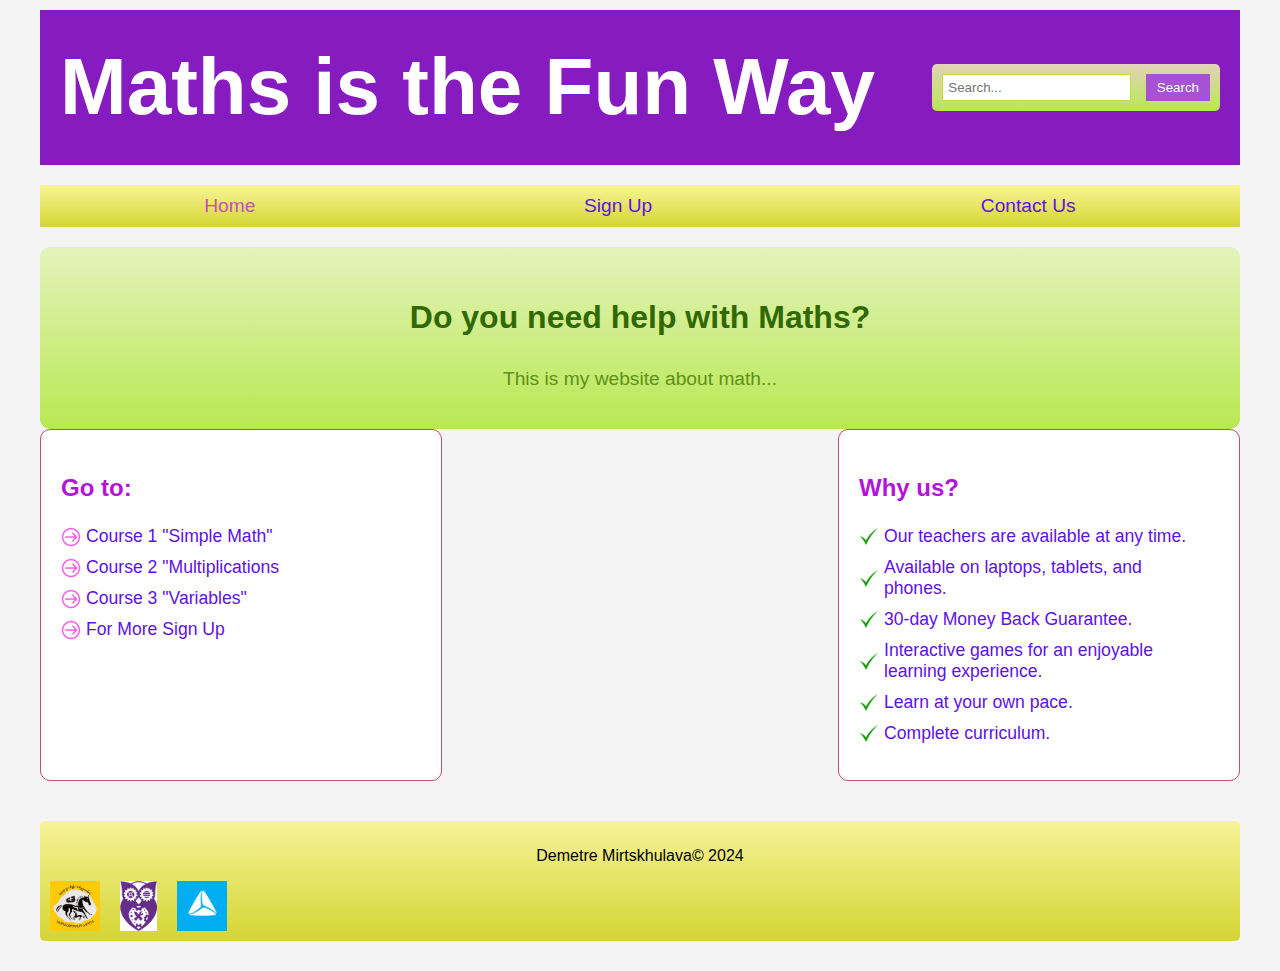
<file: index.html>
<!DOCTYPE html>
<html lang="en">
<head>
    <meta charset="UTF-8">
    <meta name="viewport" content="width=device-width, initial-scale=1.0">
    <title>Maths Website - Demetre Mirtskhulava</title>
    <link rel="stylesheet" href="./style.css">
</head>
<body>
    <div id="container">
        <header id="header">
            <div id="brand">
                <h1><a href="#">Maths is the Fun Way</a></h1>
            </div>
            <div id="searchBox">
                <form method="get">
                    <input type="text" class="text" placeholder="Search...">
                    <input type="submit" class="submit" value="Search">
                </form>
            </div>
        </header>
        <nav id="menu">
            <ul>
                <li><a href="#" class="active">Home</a></li>
                <li><a href="signup.html">Sign Up</a></li>
                <li><a href="contact.html">Contact Us</a></li>
            </ul>
        </nav>
        <main>
            <section id="introduction">
                <h3>Do you need help with Maths?</h3>
                <p>This is my website about math...</p>
            </section>
            <div class="content-wrapper">
                <aside id="leftsidebar" class="sidebar">
                    <h3>Go to:</h3>
                    <ul>
                        <li><a href="courses/course1.html">Course 1 "Simple Math"</a></li>
                        <li><a href="courses/course2.html">Course 2 "Multiplications</a></li>
                        <li><a href="courses/course3.html">Course 3 "Variables"</a></li>
                        <li><a href="signup.html">For More Sign Up</a></li>
                    </ul>
                </aside>
                <aside id="rightsidebar" class="sidebar">
                    <h3>Why us?</h3>
                    <ul>
                        <li><a href="#">Our teachers are available at any time.</a></li>
                        <li><a href="#">Available on laptops, tablets, and phones.</a></li>
                        <li><a href="#">30-day Money Back Guarantee.</a></li>
                        <li><a href="#">Interactive games for an enjoyable learning experience.</a></li>
                        <li><a href="#">Learn at your own pace.</a></li>
                        <li><a href="#">Complete curriculum.</a></li>
                    </ul>
                </aside>
            </div>
        </main>
        <footer class="footer">
            <p>Demetre Mirtskhulava&copy; 2024</p>
            <div class="logos">
                <img src="images/stgeorge.jpg" alt="Logo 1">
                <img src="images/geolab.png" alt="Logo 2">
                <img src="images/tbc.png" alt="Logo 3">
            </div>
        </footer>
    </div>
</body>
</html>
</file>
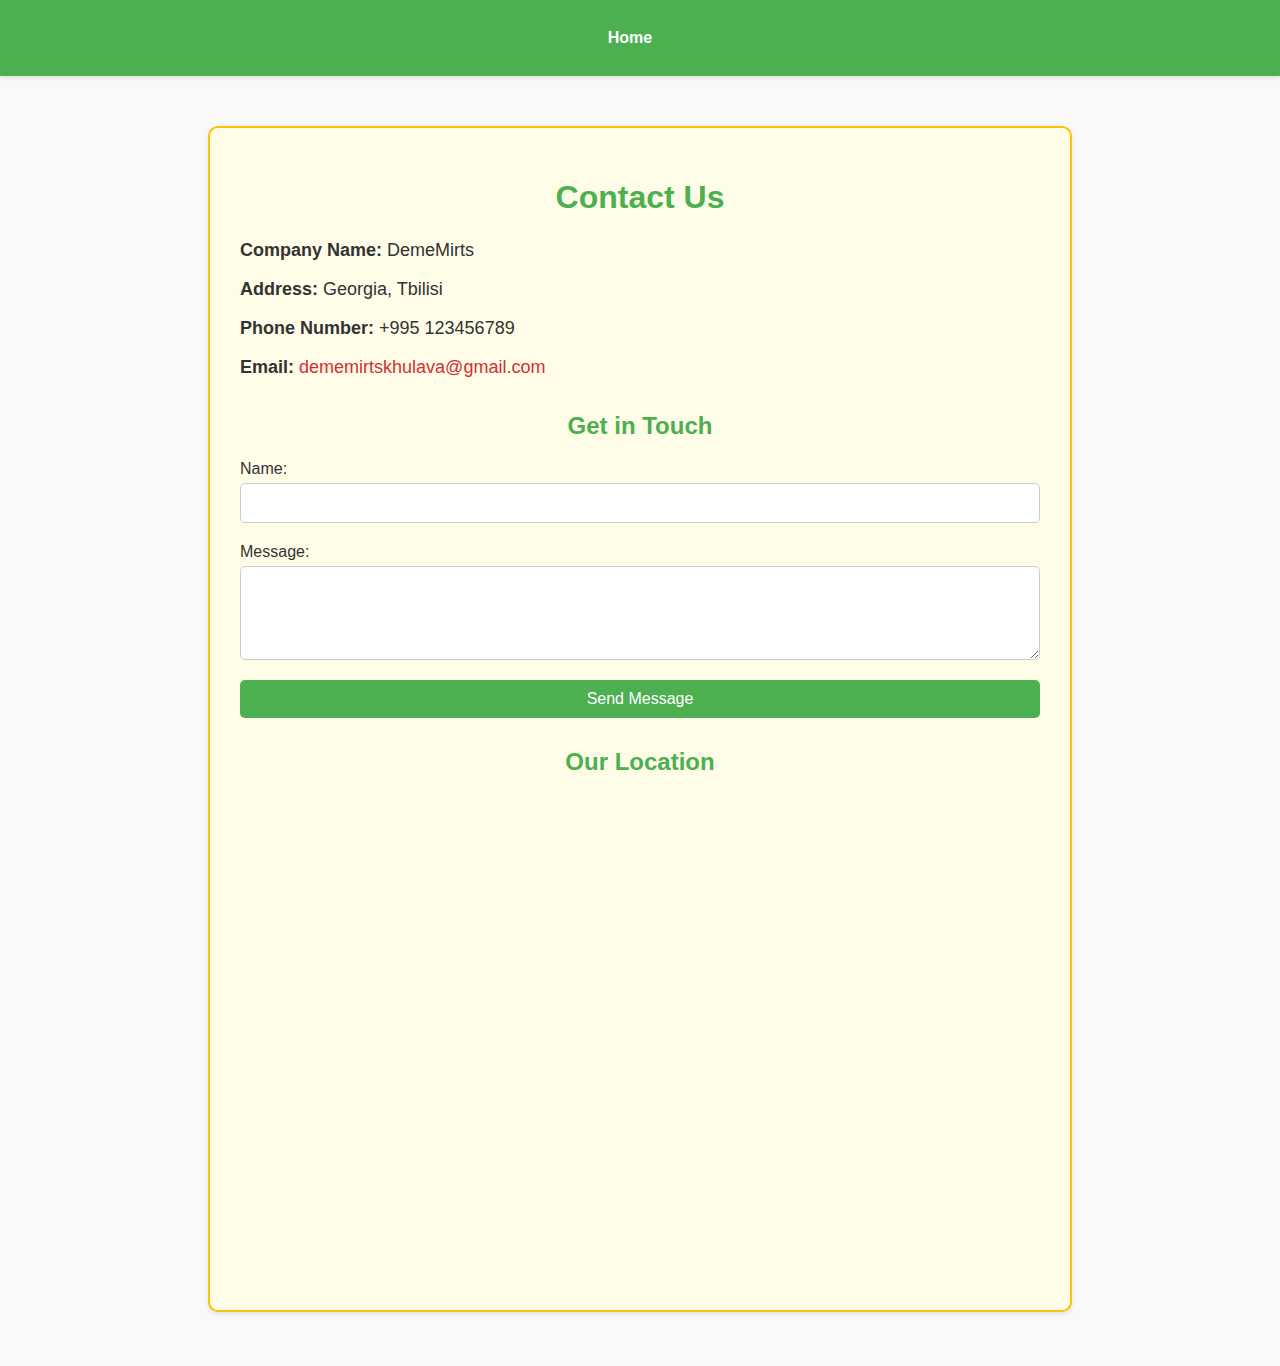
<file: contact.html>
<!DOCTYPE html>
<html lang="en">
<head>
    <meta charset="UTF-8">
    <meta name="viewport" content="width=device-width, initial-scale=1.0">
    <title>Contact Us</title>
    <link rel="stylesheet" href="contact.css">
</head>
<body>
    <nav class="navbar">
        <ul>
            <li><a href="index2.html">Home</a></li>
        </ul>
    </nav>
    <div class="contact-container">
        <h1>Contact Us</h1>
        <div class="contact-details">
            <p><span>Company Name:</span> DemeMirts</p>
            <p><span>Address:</span> Georgia, Tbilisi</p>
            <p><span>Phone Number:</span> +995 123456789</p>
            <p><span>Email:</span> <a href="mailto:dememirtskhulava@gmail.com">dememirtskhulava@gmail.com</a></p>
        </div>
        <div class="contact-form">
            <h2>Get in Touch</h2>
            <form action="contact.html" method="post">
                <label for="name">Name:</label>
                <input type="text" id="name" name="name" required>
                <label for="message">Message:</label>
                <textarea id="message" name="message" rows="4" required></textarea>
                
                <input type="submit" value="Send Message">
            </form>
        </div>
        <div class="map-container">
            <h2>Our Location</h2>
            <iframe
                src="https://www.google.com/maps/embed?pb=!1m18!1m12!1m3!1d6047.2499892012!2d44.78337923341877!3d41.71513778396754!2m3!1f0!2f0!3f0!3m2!1i1024!2i768!4f13.1!3m3!1m2!1s0x4044731cc8d7367b%3A0x402ed540df208184!2sTbilisi%2C%20Georgia!5e0!3m2!1sen!2s!4v1623155367435!5m2!1sen!2s"
                width="600" height="450" style="border:0;" allowfullscreen="" loading="lazy"></iframe>
        </div>
    </div>
</body>
</html>
</file>
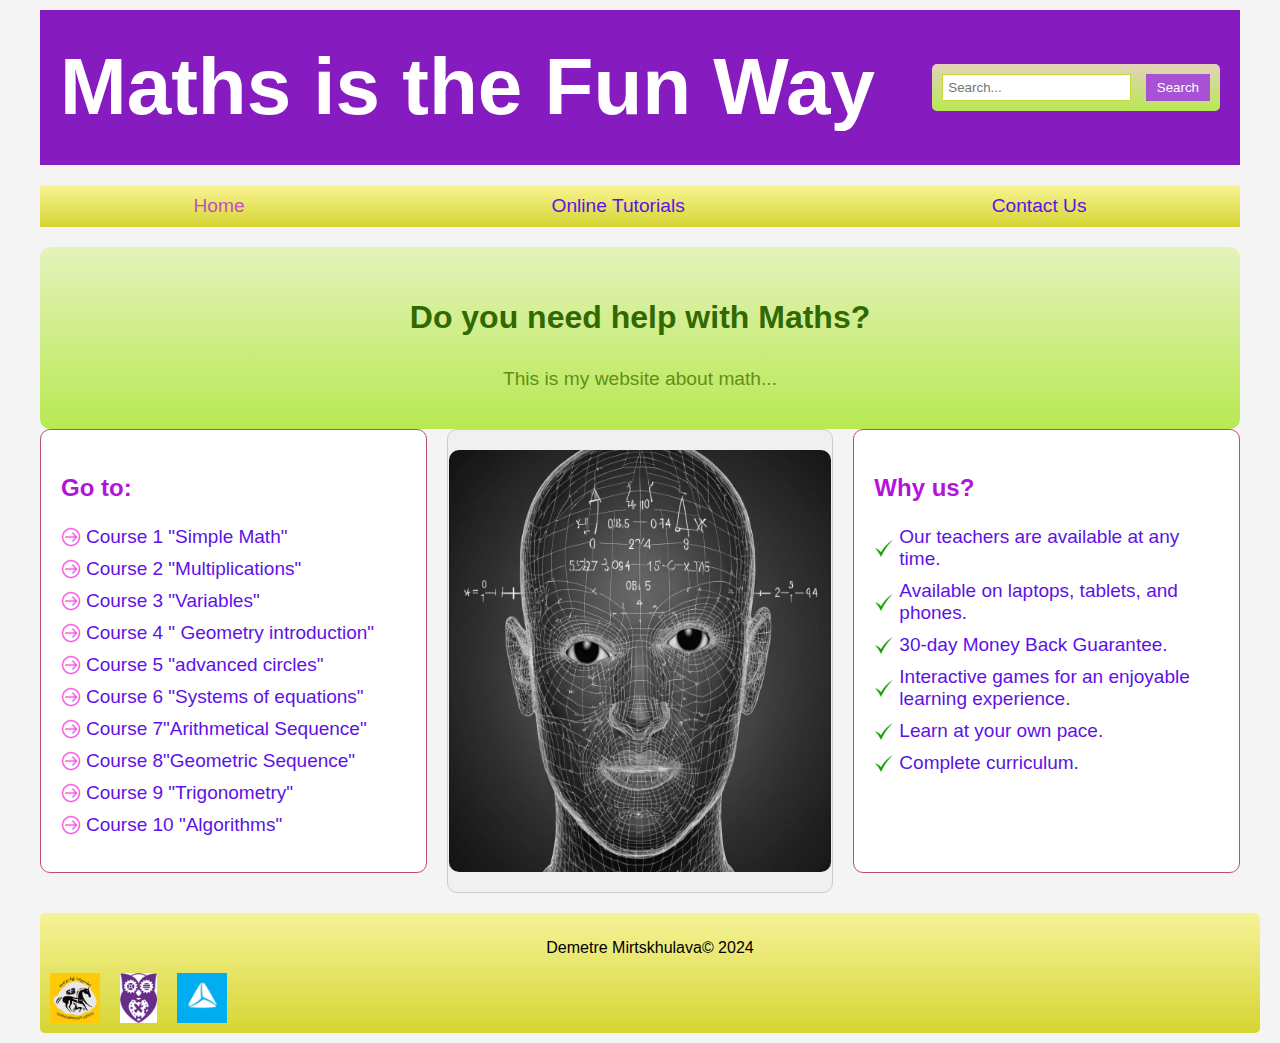
<file: index2.html>
<!DOCTYPE html>
<html lang="en">
<head>
    <meta charset="UTF-8">
    <meta name="viewport" content="width=device-width, initial-scale=1.0">
    <title>Maths Website Demetre Mirtskhulava</title>
    <link rel="stylesheet" href="./styles2.css">
</head>
<body>
    <div id="container">
        <header id="header">
            <div id="brand">
                <h1><a href="#">Maths is the Fun Way</a></h1>
            </div>
            <div id="searchBox">
                <form method="get">
                    <input type="text" class="text" placeholder="Search...">
                    <input type="submit" class="submit" value="Search">
                </form>
            </div>
        </header>
        <nav id="menu">
            <ul>
                <li><a href="#" class="active">Home</a></li>
                <li><a href="#">Online Tutorials</a></li>
                <li><a href="contact.html">Contact Us</a></li>
            </ul>
        </nav>
        <main>
            <section id="introduction">
                <h3>Do you need help with Maths?</h3>
                <p>This is my website about math...</p>
            </section>
            <div class="content-wrapper">
                <aside id="leftsidebar" class="sidebar">
                    <h3>Go to:</h3>
                    <ul>
                        <li><a href="courses/course1.html">Course 1 "Simple Math"</a></li>
                        <li><a href="courses/course2.html">Course 2 "Multiplications"</a></li>
                        <li><a href="courses/course3.html">Course 3 "Variables"</a></li>
                        <li><a href="courses/course4.html">Course 4 " Geometry introduction"</a></li>
                        <li><a href="courses/course5.html">Course 5 "advanced circles"</a></li>
                        <li><a href="courses/course6.html">Course 6 "Systems of equations"</a></li>
                        <li><a href="courses/course7.html">Course 7"Arithmetical Sequence"</a></li>
                        <li><a href="courses/course8.html">Course 8"Geometric Sequence"</a></li>
                        <li><a href="courses/course9.html">Course 9 "Trigonometry"</a></li>
                        <li><a href="courses/course10.html">Course 10 "Algorithms"</a></li>
                    </ul>
                </aside>
                <div class="image-placeholder">
                    <img src="images/math.jpg" alt="aq foto iqneba magram ver avarchie JER">
                </div>
                <aside id="rightsidebar" class="sidebar">
                    <h3>Why us?</h3>
                    <ul>
                        <li><a href="#">Our teachers are available at any time.</a></li>
                        <li><a href="#">Available on laptops, tablets, and phones.</a></li>
                        <li><a href="#">30-day Money Back Guarantee.</a></li>
                        <li><a href="#">Interactive games for an enjoyable learning experience.</a></li>
                        <li><a href="#">Learn at your own pace.</a></li>
                        <li><a href="#">Complete curriculum.</a></li>
                    </ul>
                </aside>
            </div>
        </main>
        <footer class="footer">
            <p>Demetre Mirtskhulava&copy; 2024</p>
            <div class="logos">
                <img src="images/stgeorge.jpg" alt="Logo 1">
                <img src="images/geolab.png" alt="Logo 2">
                <img src="images/tbc.png" alt="Logo 3">
            </div>
        </footer>
    </div>
</body>
</html>
</file>
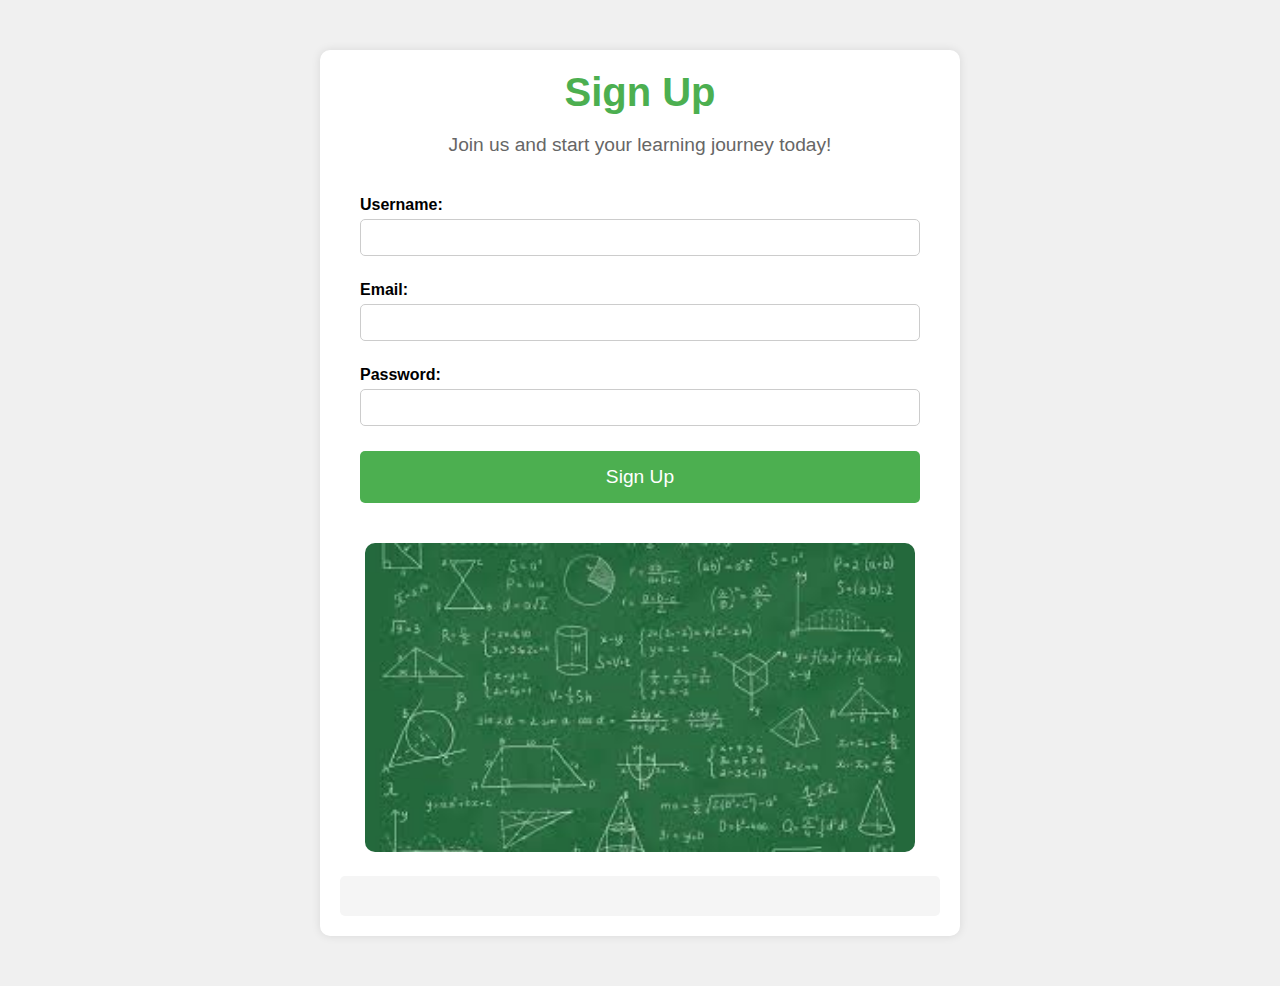
<file: signup.html>
<!DOCTYPE html>
<html lang="en">
<head>
    <meta charset="UTF-8">
    <meta name="viewport" content="width=device-width, initial-scale=1.0">
    <title>Sign Up</title>
    <link rel="stylesheet" href="signups.css">
</head>
<body>
    <div class="container">
        <div class="header">
            <h1>Sign Up</h1>
            <p>Join us and start your learning journey today!</p>
        </div>
        <div class="form-container">
            <form action="/submit-signup" method="post" onsubmit="window.location.href='index2.html'; return false;">
                <div class="form-group">
                    <label for="username">Username:</label>
                    <input type="text" id="username" name="username" required>
                </div>
                <div class="form-group">
                    <label for="email">Email:</label>
                    <input type="email" id="email" name="email" required>
                </div>
                <div class="form-group">
                    <label for="password">Password:</label>
                    <input type="password" id="password" name="password" required>
                </div>
                <button type="submit">Sign Up</button>
            </form>
        </div>
        <div class="extra-content">
            <div class="image-placeholder">
                <img src="images/images.jpeg" >
            </div>
            <div class="code-placeholder">
            </div>
        </div>
    </div>
</body>
</html>
</file>
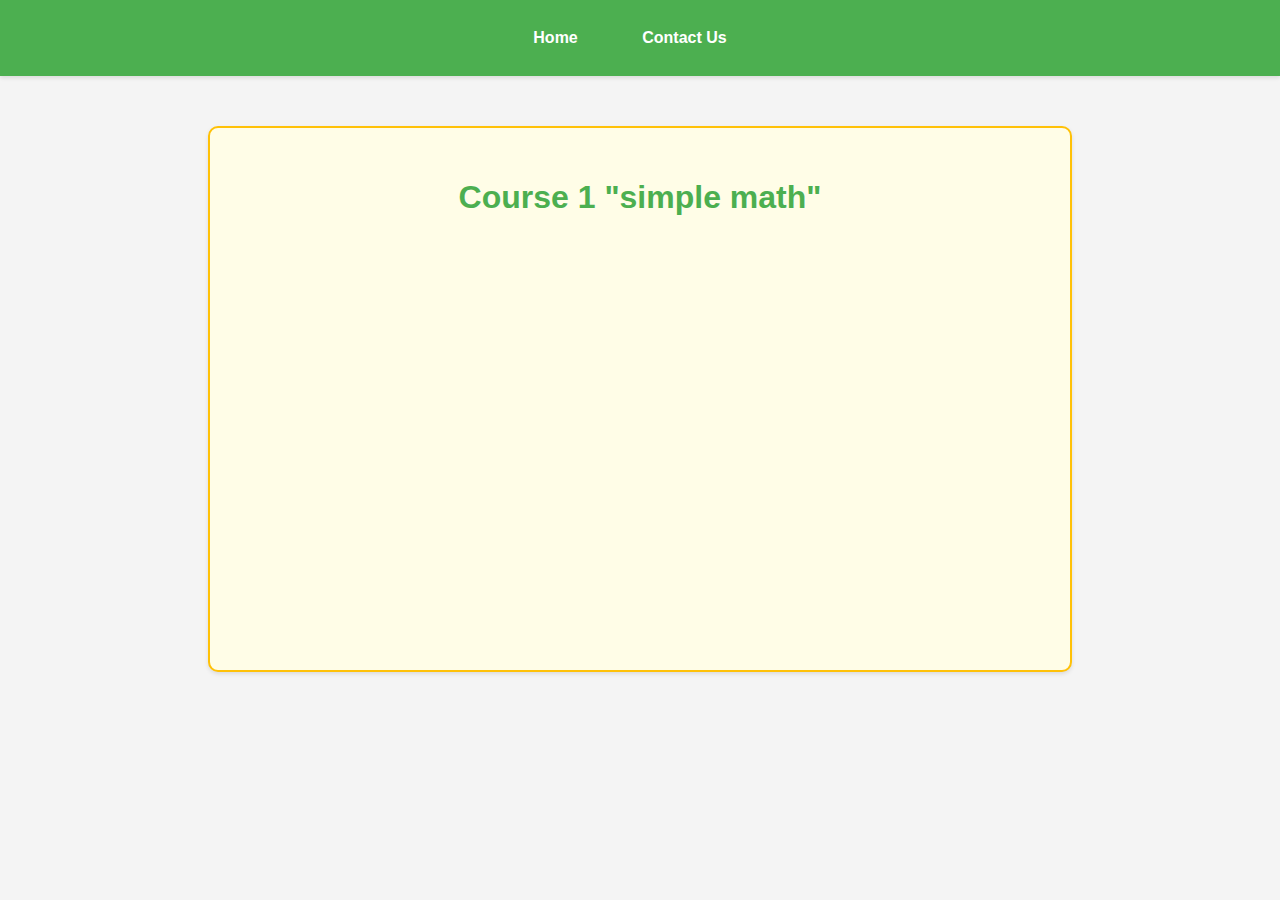
<file: courses/course1.html>
<!DOCTYPE html>
<html lang="en">
<head>
    <meta charset="UTF-8">
    <meta name="viewport" content="width=device-width, initial-scale=1.0">
    <title>Embed YouTube Video</title>
    <link rel="stylesheet" href="../course.css">
</head>
<body>
    <nav class="navbar">
        <ul>
            <li><a href="../index2.html">Home</a></li>
            <li><a href="../contact.html">Contact Us</a></li>
            
        </ul>
    </nav>
    <div class="video-container">
        <h1>Course 1 "simple math"</h1>
        <div id="video-display">
           
            <iframe width="560" height="315" src="https://www.youtube.com/embed/icyEBL9bzAc?si=AWzWTMTLY39oGpFq" frameborder="0" allowfullscreen></iframe>
        </div>
    </div>
</body>
</file>
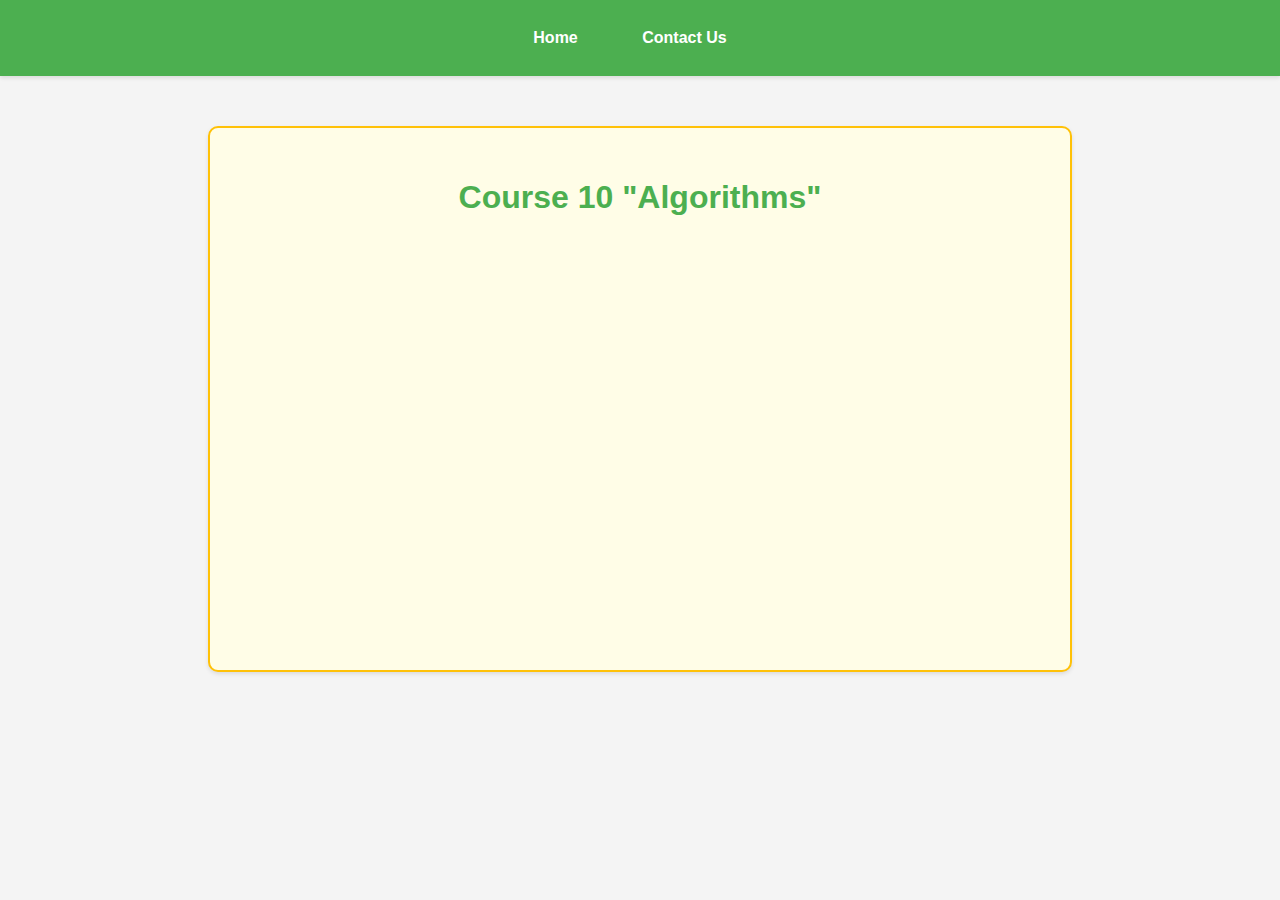
<file: courses/course10.html>
<!DOCTYPE html>
<html lang="en">
<head>
    <meta charset="UTF-8">
    <meta name="viewport" content="width=device-width, initial-scale=1.0">
    <title>Course 10</title>
    <link rel="stylesheet" href="../course.css">
</head>
<body>
    <nav class="navbar">
        <ul>
            <li><a href="../index2.html">Home</a></li>
            <li><a href="../contact.html">Contact Us</a></li>
          
        </ul>
    </nav>
    <div class="video-container">
        <h1>Course 10 "Algorithms"</h1>
        <div id="video-display">
           
            <iframe width="560" height="315" src="https://www.youtube.com/embed/8hly31xKli0?si=NKfr0iwWfTa1u16o" frameborder="0" allowfullscreen></iframe>
        </div>
    </div>
</body>
</html>
</file>
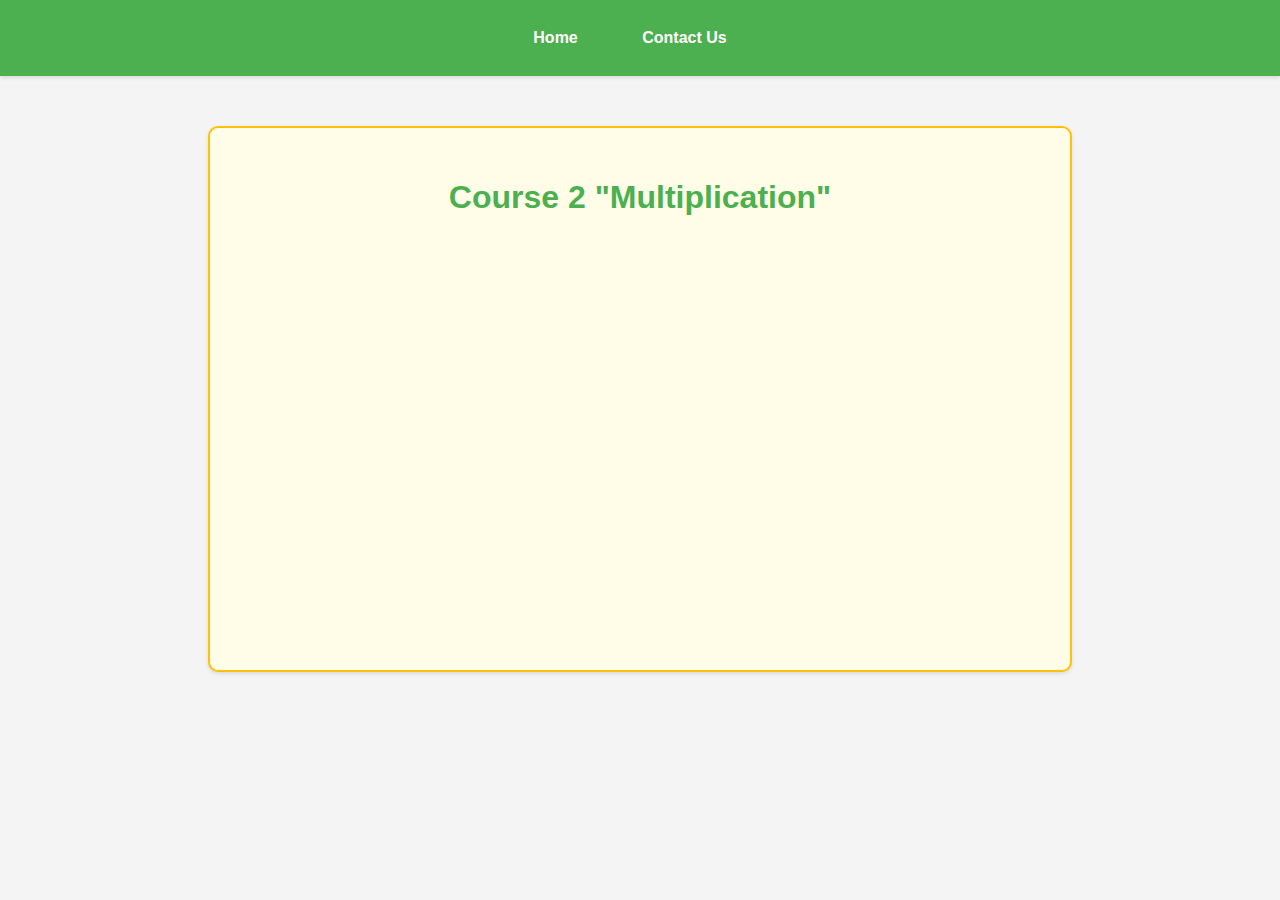
<file: courses/course2.html>
<!DOCTYPE html>
<html lang="en">
<head>
    <meta charset="UTF-8">
    <meta name="viewport" content="width=device-width, initial-scale=1.0">
    <title>course2</title>
    <link rel="stylesheet" href="../course.css">
</head>
<body>
    <nav class="navbar">
        <ul>
            <li><a href="../index2.html">Home</a></li>
            <li><a href="../contact.html">Contact Us</a></li>
            
        </ul>
    </nav>
    <div class="video-container">
        <h1>Course 2 "Multiplication"</h1>
        <div id="video-display">
           
            <iframe width="560" height="315" src="https://www.youtube.com/embed/BmNzjXzH74g?si=X_QtPwvYJvL4U_mm" frameborder="0" allowfullscreen></iframe>
        </div>
    </div>
</body>
</html>
</file>
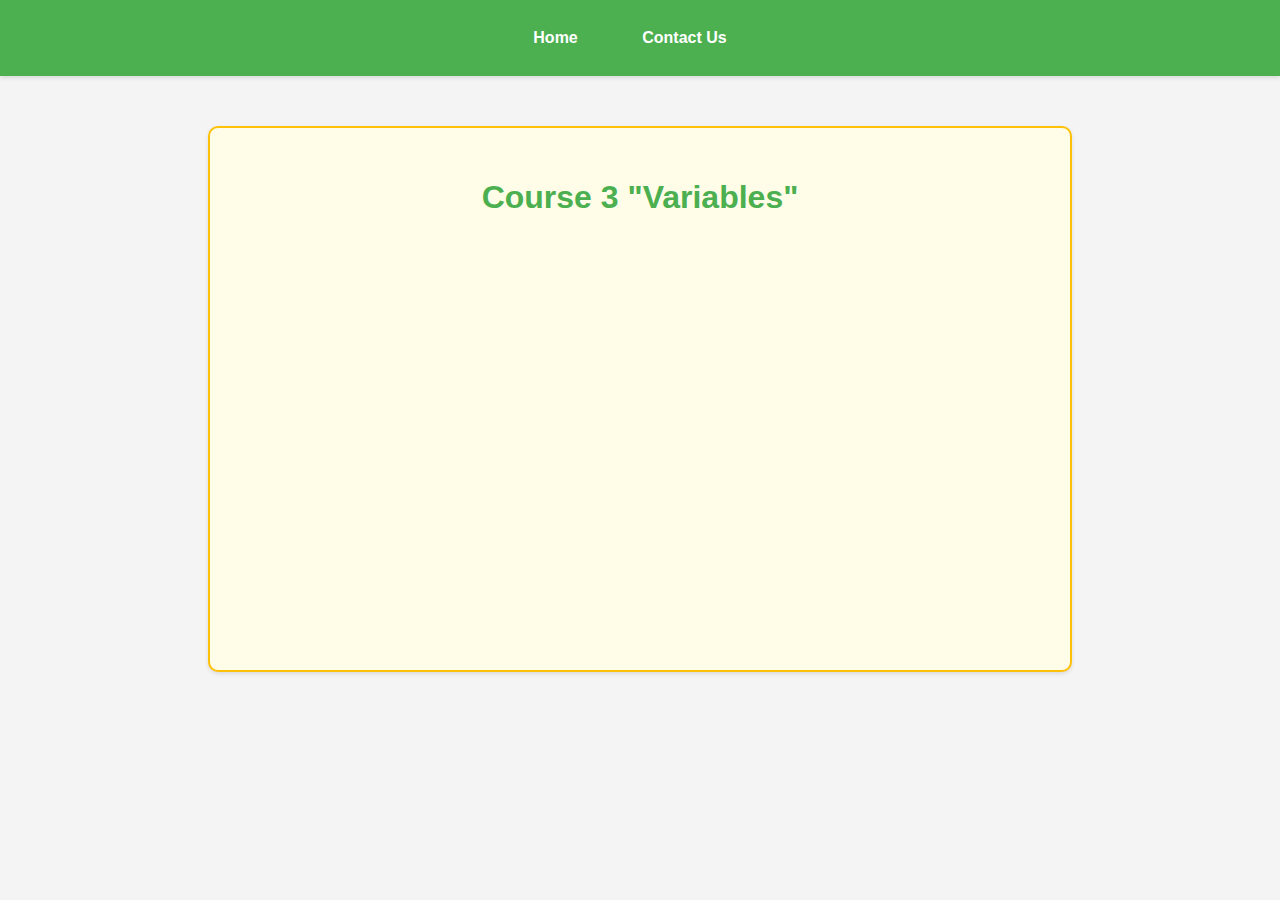
<file: courses/course3.html>
<!DOCTYPE html>
<html lang="en">
<head>
    <meta charset="UTF-8">
    <meta name="viewport" content="width=device-width, initial-scale=1.0">
    <title>Course 3 </title>
    <link rel="stylesheet" href="../course.css">
</head>
<body>
    <nav class="navbar">
        <ul>
            <li><a href="../index2.html">Home</a></li>
            <li><a href="../contact.html">Contact Us</a></li>
            
        </ul>
    </nav>
    <div class="video-container">
        <h1>Course 3 "Variables"</h1>
        <div id="video-display">
           
            <iframe width="560" height="315" src="https://www.youtube.com/embed/tBJ0tYVb_hc?si=TS1N1WohrCpaUek6" frameborder="0" allowfullscreen></iframe>
        </div>
    </div>
</body>
</html>
</file>
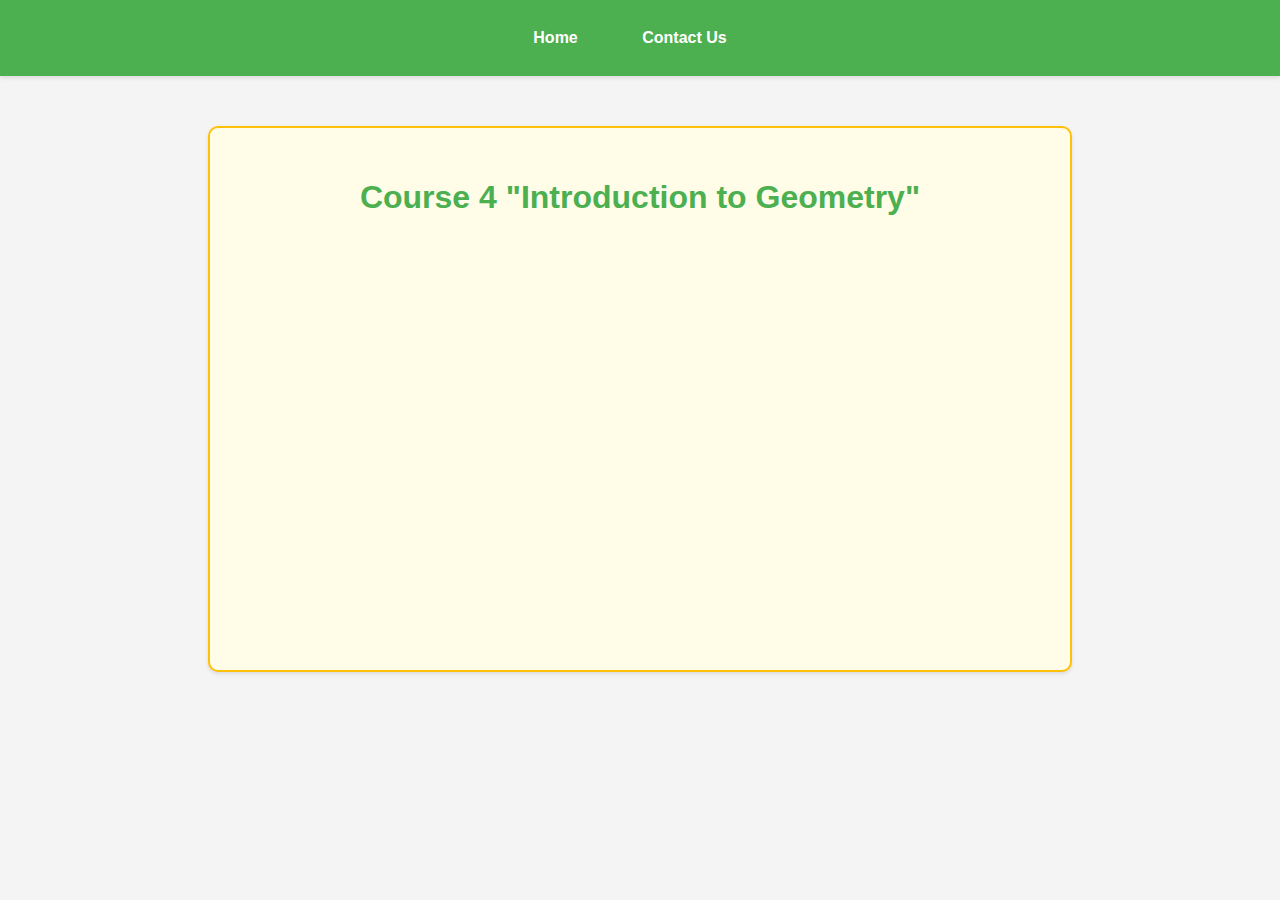
<file: courses/course4.html>
<!DOCTYPE html>
<html lang="en">
<head>
    <meta charset="UTF-8">
    <meta name="viewport" content="width=device-width, initial-scale=1.0">
    <title>Course 4"</title>
    <link rel="stylesheet" href="../course.css">
</head>
<body>
    <nav class="navbar">
        <ul>
            <li><a href="../index2.html">Home</a></li>
            <li><a href="../contact.html">Contact Us</a></li>
            
        </ul>
    </nav>
    <div class="video-container">
        <h1>Course 4 "Introduction to Geometry"</h1>
        <div id="video-display">
           
            <iframe width="560" height="315" src="https://www.youtube.com/embed/302eJ3TzJQU?si=VmF3DRXA8I73DJic" frameborder="0" allowfullscreen></iframe>
        </div>
    </div>
</body>
</html>
</file>
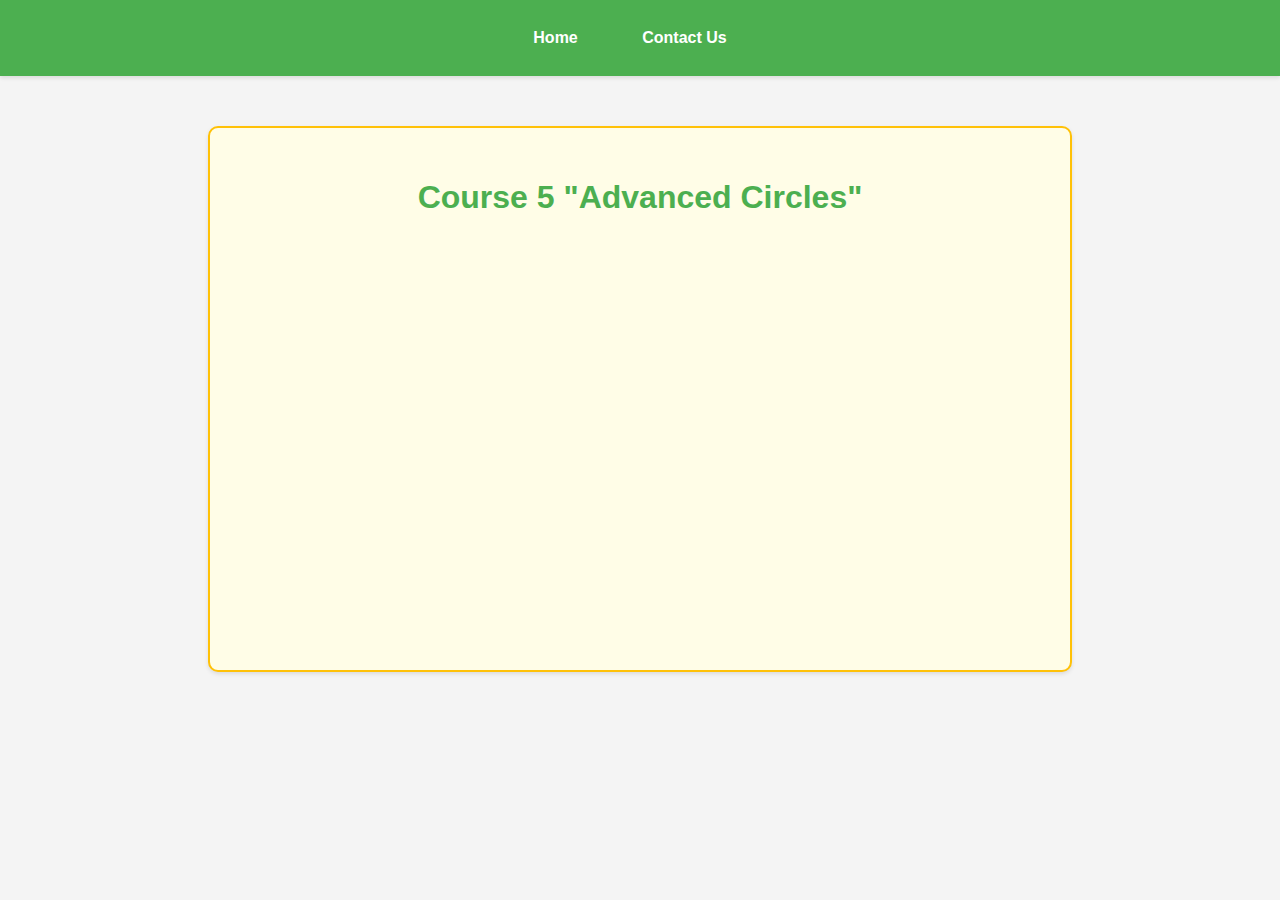
<file: courses/course5.html>
<!DOCTYPE html>
<html lang="en">
<head>
    <meta charset="UTF-8">
    <meta name="viewport" content="width=device-width, initial-scale=1.0">
    <title>Course 5"</title>
    <link rel="stylesheet" href="../course.css">
</head>
<body>
    <nav class="navbar">
        <ul>
            <li><a href="../index2.html">Home</a></li>
            <li><a href="../contact.html">Contact Us</a></li>
            
        </ul>
    </nav>
    <div class="video-container">
        <h1>Course 5 "Advanced Circles"</h1>
        <div id="video-display">
           
            <iframe width="560" height="315" src="https://www.youtube.com/embed/Fzaof9cX-PM?si=E5d97VTncDUaNP6T" frameborder="0" allowfullscreen></iframe>
        </div>
    </div>
</body>
</html>
</file>
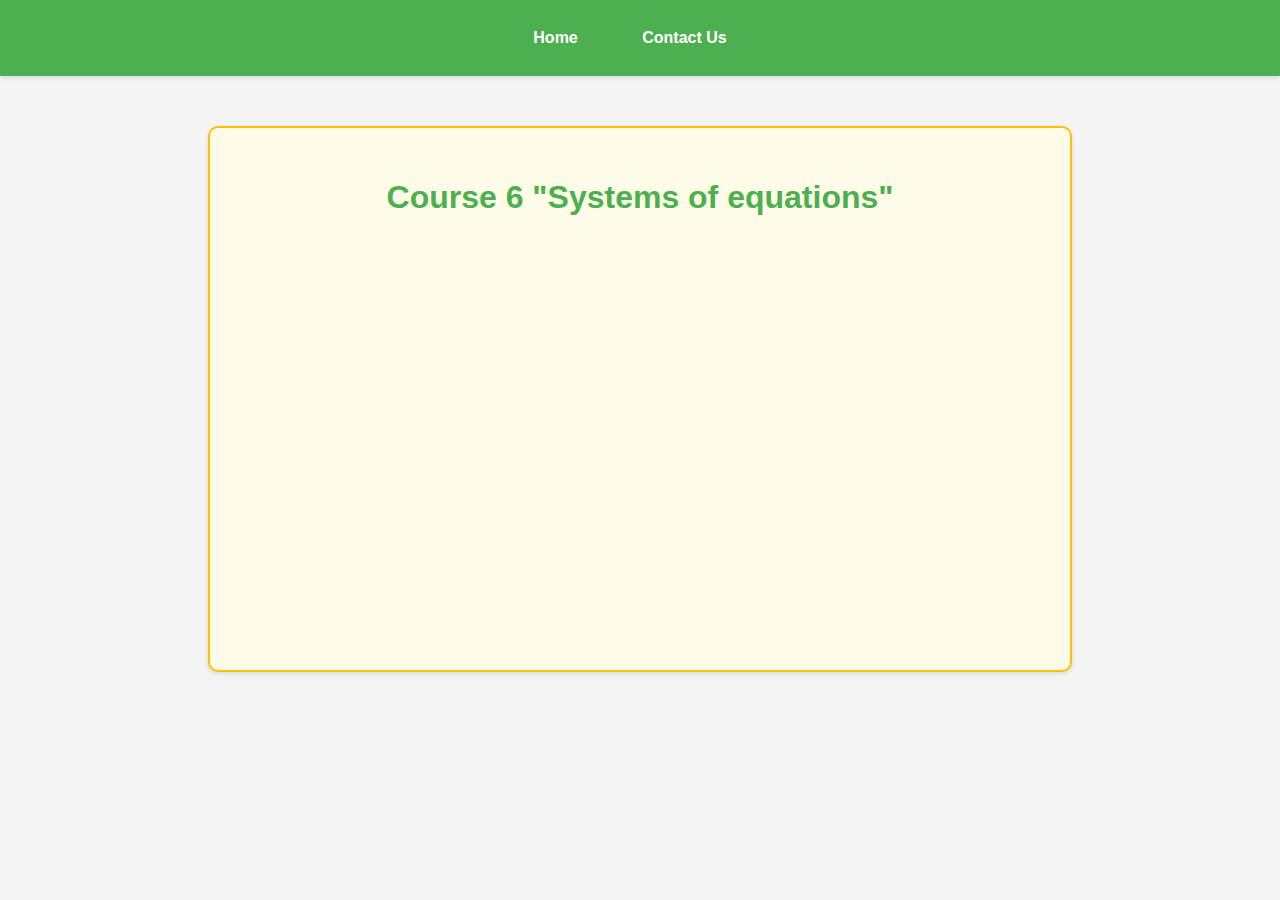
<file: courses/course6.html>
<!DOCTYPE html>
<html lang="en">
<head>
    <meta charset="UTF-8">
    <meta name="viewport" content="width=device-width, initial-scale=1.0">
    <title>Course 6"</title>
    <link rel="stylesheet" href="../course.css">
</head>
<body>
    <nav class="navbar">
        <ul>
            <li><a href="../index2.html">Home</a></li>
            <li><a href="../contact.html">Contact Us</a></li>
           
        </ul>
    </nav>
    <div class="video-container">
        <h1>Course 6 "Systems of equations"</h1>
        <div id="video-display">
           
            <iframe width="560" height="315" src="https://www.youtube.com/embed/oKqtgz2eo-Y?si=4840EKQftXp3Gq4t" frameborder="0" allowfullscreen></iframe>
        </div>
    </div>
</body>
</html>
</file>
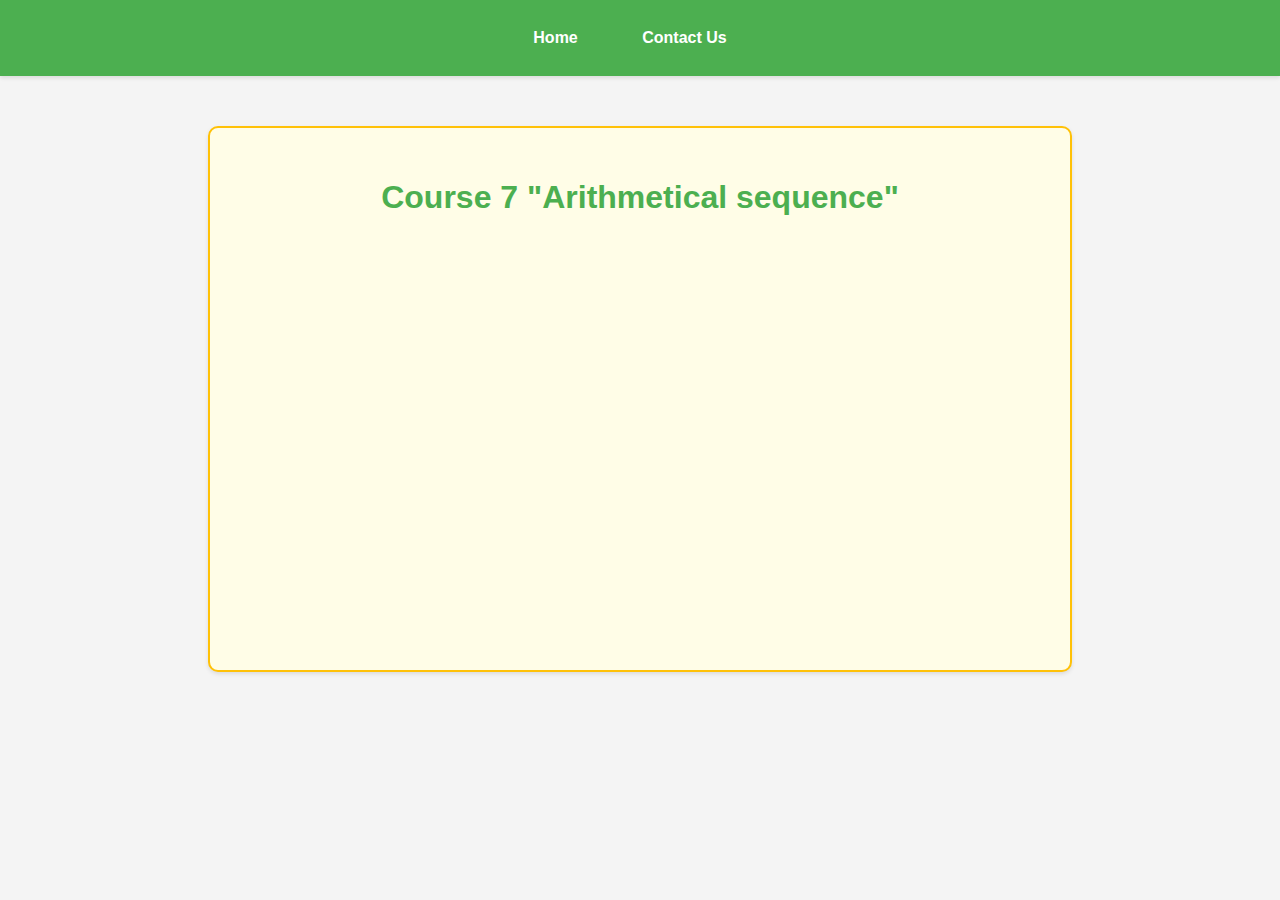
<file: courses/course7.html>
<!DOCTYPE html>
<html lang="en">
<head>
    <meta charset="UTF-8">
    <meta name="viewport" content="width=device-width, initial-scale=1.0">
    <title>Course 7"</title>
    <link rel="stylesheet" href="../course.css">
</head>
<body>
    <nav class="navbar">
        <ul>
            <li><a href="../index2.html">Home</a></li>
            <li><a href="../contact.html">Contact Us</a></li>
          
        </ul>
    </nav>
    <div class="video-container">
        <h1>Course 7 "Arithmetical sequence"</h1>
        <div id="video-display">
           
            <iframe width="560" height="315" src="https://www.youtube.com/embed/XZJdyPkCxuE?si=TvLlkkmY_f8layx2" frameborder="0" allowfullscreen></iframe>
        </div>
    </div>
</body>
</html>
</file>
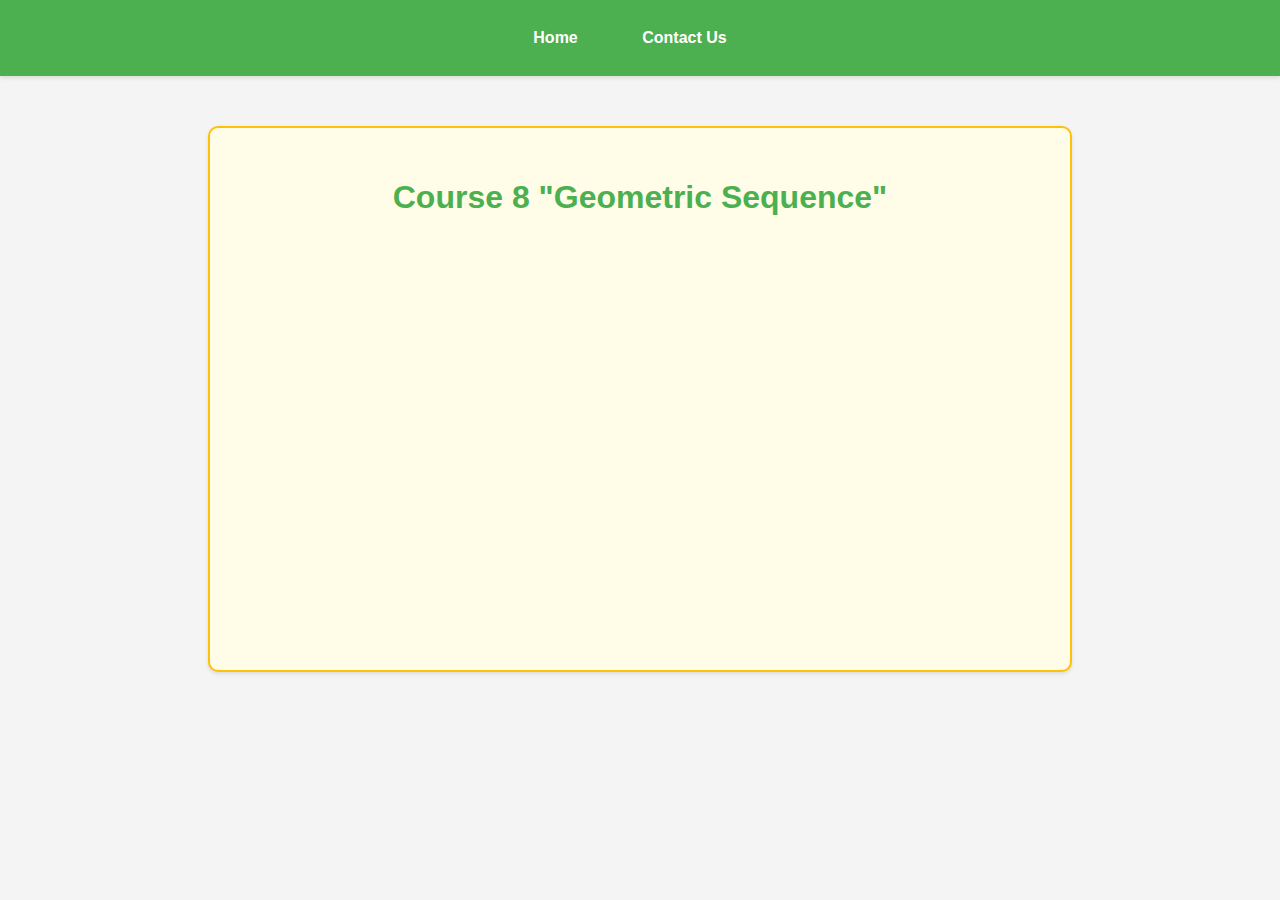
<file: courses/course8.html>
<!DOCTYPE html>
<html lang="en">
<head>
    <meta charset="UTF-8">
    <meta name="viewport" content="width=device-width, initial-scale=1.0">
    <title>Course 8</title>
    <link rel="stylesheet" href="../course.css">
</head>
<body>
    <nav class="navbar">
        <ul>
            <li><a href="../index2.html">Home</a></li>
            <li><a href="../contact.html">Contact Us</a></li>
            
        </ul>
    </nav>
    <div class="video-container">
        <h1>Course 8 "Geometric Sequence"</h1>
        <div id="video-display">
           
            <iframe width="560" height="315" src="https://www.youtube.com/embed/pXo0bG4iAyg?si=bJgeyr0IIRAJoMso" frameborder="0" allowfullscreen></iframe>
        </div>
    </div>
</body>
</html>
</file>
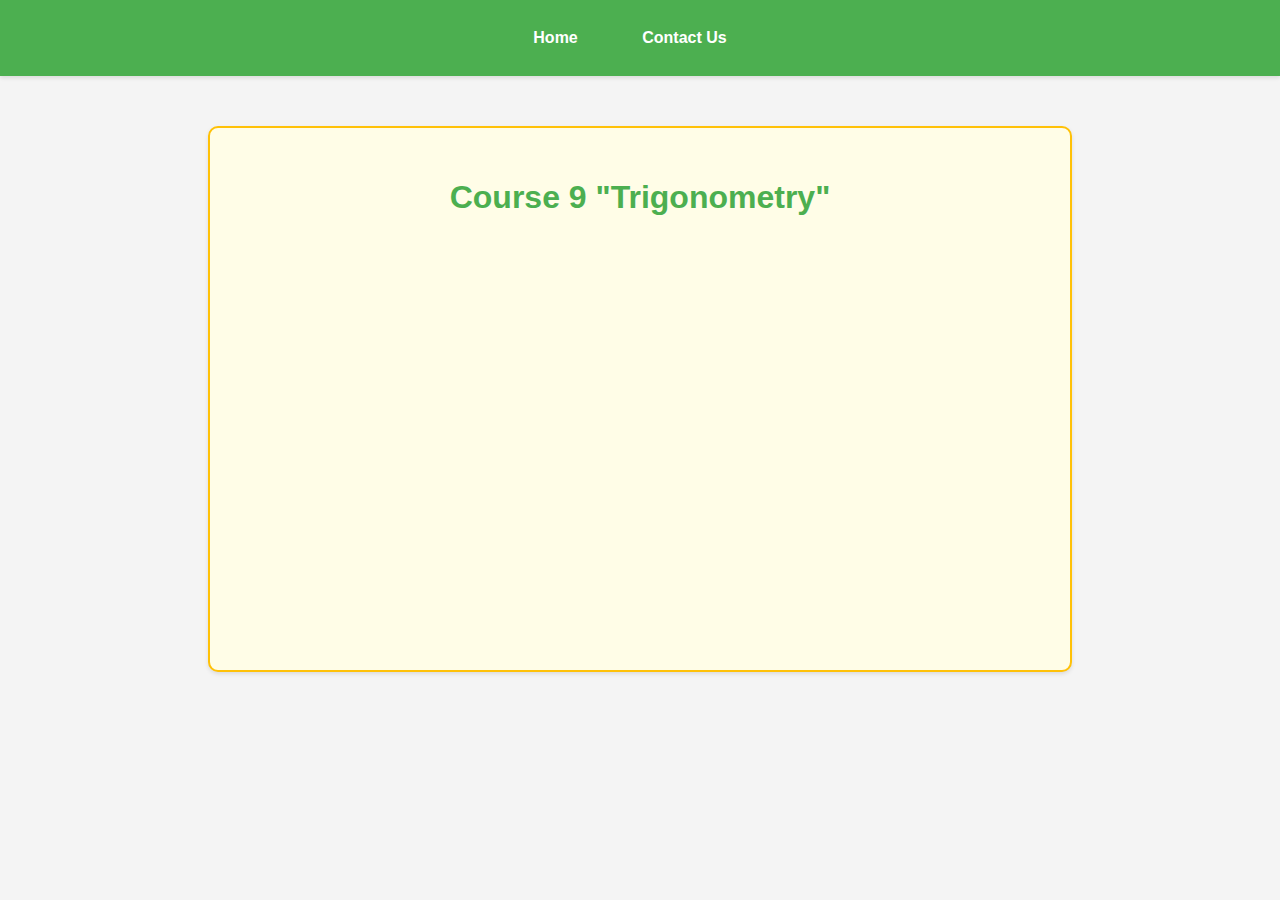
<file: courses/course9.html>
<!DOCTYPE html>
<html lang="en">
<head>
    <meta charset="UTF-8">
    <meta name="viewport" content="width=device-width, initial-scale=1.0">
    <title>Course 9</title>
    <link rel="stylesheet" href="../course.css">
</head>
<body>
    <nav class="navbar">
        <ul>
            <li><a href="../index2.html">Home</a></li>
            <li><a href="../contact.html">Contact Us</a></li>
            
        </ul>
    </nav>
    <div class="video-container">
        <h1>Course 9 "Trigonometry"</h1>
        <div id="video-display">
           
            <iframe width="560" height="315" src="https://www.youtube.com/embed/PUB0TaZ7bhA?si=UHJiwki81F6jPboK" frameborder="0" allowfullscreen></iframe>
        </div>
    </div>
</body>
</html>
</file>
<file: style.css>
/* General styles */
body {
    font-family: Arial, Helvetica, sans-serif;
    margin: 0;
    padding: 0;
    background-color: #f4f4f4;
}

#container {
    width: 100%;
    max-width: 1200px;
    margin: 0 auto;
    padding: 10px;
}

header, nav, main, aside, footer {
    margin-bottom: 20px;
}

/* Header styles */
#header {
    display: flex;
    justify-content: space-between;
    align-items: center;
    background-color: #861BBF;
    color: white;
    padding: 10px 20px;
}

#brand h1 a {
    color: white;
    text-decoration: none;
    font-size: 2.5em;
}

/* Search box styles */
#searchBox {
    background: linear-gradient(#E4D2B9, #B7E953);
    padding: 10px;
    border-radius: 5px;
    display: flex;
}

#searchBox .text {
    flex: 1;
    padding: 5px;
    border: 1px solid #C8D83E;
    margin-right: 10px;
}

#searchBox .submit {
    padding: 5px 10px;
    background: #A751D5;
    color: white;
    border: 1px solid #A751D5;
    cursor: pointer;
}

#menu {
    background: linear-gradient(#F8F594, #D5D533);
    padding: 10px 0;
}

#menu ul {
    display: flex;
    justify-content: space-around;
    list-style: none;
    padding: 0;
    margin: 0;
}

#menu ul li a {
    text-decoration: none;
    color: #5D12E7;
    font-size: 1.2em;
    transition: color 0.3s ease;
}

#menu ul li a:hover,
#menu ul li .active {
    color: #C34FBD;
}

#introduction {
    background: linear-gradient(#E5F2BB, #B7E952);
    padding: 20px;
    border-radius: 10px;
    text-align: center;
}

#introduction h3 {
    font-size: 2em;
    color: #316901;
}

#introduction p {
    font-size: 1.2em;
    color: #628F19;
}


.content-wrapper {
    display: flex;
    justify-content: space-between;
    gap: 20px;
}

.sidebar {
    background-color: white;
    border: 1px solid #BA4F6F;
    border-radius: 10px;
    padding: 20px;
    width: 30%;
}

.sidebar h3 {
    color: #B314DB;
    font-size: 1.5em;
}

.sidebar ul {
    list-style: none;
    padding: 0;
}

.sidebar ul li {
    margin-bottom: 10px;
}

.sidebar ul li a {
    text-decoration: none;
    color: #5D12E7;
    font-size: 1.1em;
}

.sidebar ul li a:hover {
    color: #C34FBD;
}

.footer {
    background: linear-gradient(#F6F398, #D5D533);
    text-align: center;
    padding: 10px;
    border-radius: 5px;
}
.footer .logos {
    display: flex;
    justify-content: left;
    align-items:center;
    gap: 20px;
    margin-top: 10px;
}
.footer .logos img {
    max-width: 50px;
    max-height: 50px;
}
#leftsidebar ul li {
    background-image: url('./images/arrow.png');
}

#rightsidebar ul li {
    background-image: url('./images/tick.png');
}
.sidebar ul li {
    margin-bottom: 10px;
    position: relative;
    padding-left: 25px; 
    padding-right: 25px;
    background-repeat: no-repeat;
    background-position: left center; 
}
.sidebar a{
    text-decoration: none;
    font-size: 25px;
    color: #5D12E7;}

@media (max-width: 768px) {
    #header {
        flex-direction: column;
        text-align: center;
    }

    #searchBox {
        margin-top: 10px;
    }

    #menu ul {
        flex-direction: column;
    }

    .content-wrapper {
        flex-direction: column;
    }

    .sidebar {
        width: 100%;
    }
}
</file>
<file: contact.css>
body {
    font-family: Arial, sans-serif;
    background-color: #f9f9f9;
    margin: 0;
    padding: 0;
}

.navbar {
    background-color: #4CAF50;
    padding: 15px;
    text-align: center;
    box-shadow: 0 2px 4px rgba(0, 0, 0, 0.1);
}

.navbar ul {
    list-style-type: none;
    margin: 0;
    padding: 0;
}

.navbar ul li {
    display: inline;
    margin-right: 20px;
}

.navbar ul li:after {
    content: "|";
    margin-left: 20px;
    color: white;
}

.navbar ul li:last-child:after {
    content: "";
    margin-left: 0;
}

.navbar ul li a {
    text-decoration: none;
    color: white;
    font-weight: bold;
    padding: 14px 20px;
    display: inline-block;
    transition: background-color 0.3s;
}

.navbar ul li a:hover {
    background-color: #388E3C;
}

.contact-container {
    max-width: 800px;
    margin: 50px auto;
    padding: 30px;
    border: 2px solid #FFC107;
    border-radius: 10px;
    background-color: #FFFDE7;
    box-shadow: 0 2px 4px rgba(0, 0, 0, 0.1);
}

h1 {
    text-align: center;
    color: #4CAF50;
    margin-bottom: 20px;
}

.contact-details, .contact-form, .map-container {
    margin-bottom: 30px;
}

.contact-details p {
    font-size: 18px;
    color: #333;
    margin: 10px 0;
    line-height: 1.6;
}

.contact-details span {
    font-weight: bold;
    color: #333;
}

.contact-details a {
    color: #D32F2F;
    text-decoration: none;
    transition: color 0.3s;
}

.contact-details a:hover {
    color: #9A0007;
}

.contact-form h2, .map-container h2 {
    color: #4CAF50;
    text-align: center;
    margin-bottom: 20px;
}

.contact-form form {
    display: flex;
    flex-direction: column;
}

.contact-form label {
    margin-bottom: 5px;
    color: #333;
}

.contact-form input[type="text"],
.contact-form input[type="email"],
.contact-form textarea {
    padding: 10px;
    margin-bottom: 20px;
    border: 1px solid #ccc;
    border-radius: 5px;
    font-size: 16px;
}

.contact-form input[type="submit"] {
    padding: 10px 20px;
    background-color: #4CAF50;
    color: white;
    border: none;
    border-radius: 5px;
    font-size: 16px;
    cursor: pointer;
    transition: background-color 0.3s;
}

.contact-form input[type="submit"]:hover {
    background-color: #388E3C;
}

.map-container iframe {
    width: 100%;
    border-radius: 10px;
}
</file>
<file: styles2.css>
body {
    font-family: Arial, Helvetica, sans-serif;
    margin: 0;
    padding: 0;
    background-color: #f4f4f4;
    display: flex;
    flex-direction: column;
    min-height: 100vh;
}

#container {
    width: 100%;
    max-width: 1200px;
    margin: 0 auto;
    padding: 10px;
    flex: 1;
}

header, nav, main, aside {
    margin-bottom: 20px;
}

#header {
    display: flex;
    justify-content: space-between;
    align-items: center;
    background-color: #861BBF;
    color: white;
    padding: 10px 20px;
}

#brand h1 a {
    color: white;
    text-decoration: none;
    font-size: 2.5em;
}
.sidebar a{
    text-decoration: none;
    font-size: 19px;
    color: #5D12E7;
}

#searchBox {
    background: linear-gradient(#E4D2B9, #B7E953);
    padding: 10px;
    border-radius: 5px;
    display: flex;
}

#searchBox .text {
    flex: 1;
    padding: 5px;
    border: 1px solid #C8D83E;
    margin-right: 10px;
}

#searchBox .submit {
    padding: 5px 10px;
    background: #A751D5;
    color: white;
    border: 1px solid #A751D5;
    cursor: pointer;
}


#menu {
    background: linear-gradient(#F8F594, #D5D533);
    padding: 10px 0;
}

#menu ul {
    display: flex;
    justify-content: space-around;
    list-style: none;
    padding: 0;
    margin: 0;
}

#menu ul li a {
    text-decoration: none;
    color: #5D12E7;
    font-size: 1.2em;
    transition: color 0.3s ease;
}

#menu ul li a:hover,
#menu ul li .active {
    color: #C34FBD;
}


#introduction {
    background: linear-gradient(#E5F2BB, #B7E952);
    padding: 20px;
    border-radius: 10px;
    text-align: center;
}

#introduction h3 {
    font-size: 2em;
    color: #316901;
}

#introduction p {
    font-size: 1.2em;
    color: #628F19;
}

.content-wrapper {
    display: flex;
    justify-content: space-between;
    gap: 20px;
}

.sidebar {
    background-color: white;
    border: 1px solid #BA4F6F;
    border-radius: 10px;
    padding: 20px;
    width: 30%;
}

.sidebar h3 {
    color: #B314DB;
    font-size: 1.5em;
}

.sidebar ul {
    list-style: none;
    padding: 0;
}

.sidebar ul li {
    margin-bottom: 10px;
    position: relative;
    padding-left: 25px; 
    padding-right: 25px;
    background-repeat: no-repeat;
    background-position: left center; 
}

#leftsidebar ul li {
    background-image: url('./images/arrow.png');
}

#rightsidebar ul li {
    background-image: url('./images/tick.png');
}


.image-placeholder {
    background-color: #f0f0f0;
    border: 1px solid #ccc;
    border-radius: 10px;
    width: 30%;
    display: flex;
    justify-content: center;
    align-items: center;
    text-align: center;
    padding: 20px;
}

.image-placeholder img {
    max-width: 111%;
    height: 100%;
    border-radius: 10px;
}


.footer {
    background: linear-gradient(#F6F398, #D5D533);
    text-align: center;
    padding: 10px;
    border-radius: 5px;
    position: static;
    bottom: 0;
    width: 100%;
}

.footer .logos {
    display: flex;
    justify-content: left;
    align-items:center;
    gap: 20px;
    margin-top: 10px;
}

.footer .logos img {
    max-width: 50px;
    max-height: 50px;

}


@media (max-width: 768px) {
    #header {
        flex-direction: column;
        text-align: center;
    }

    #searchBox {
        margin-top: 10px;
    }

    #menu ul {
        flex-direction: column;
    }

    .content-wrapper {
        flex-direction: column;
    }

    .sidebar, .image-placeholder {
        width: 100%;
    }
}
</file>
<file: signups.css>
body {
    font-family: Arial, sans-serif;
    margin: 0;
    padding: 0;
    background-color: #f0f0f0;
}

.container {
    max-width: 600px;
    margin: 50px auto;
    padding: 20px;
    background-color: #ffffff;
    box-shadow: 0 0 10px rgba(0, 0, 0, 0.1);
    border-radius: 10px;
    overflow: hidden;
}

.header {
    text-align: center;
    margin-bottom: 20px;
}

.header h1 {
    margin: 0;
    font-size: 2.5em;
    color: #4CAF50;
}

.header p {
    font-size: 1.2em;
    color: #666;
}

.form-container {
    padding: 20px;
}

.form-group {
    margin-bottom: 15px;
}

.form-group label {
    display: block;
    margin-bottom: 5px;
    font-weight: bold;
}

input[type="text"],
input[type="email"],
input[type="password"] {
    width: 100%;
    padding: 10px;
    margin-bottom: 10px;
    border: 1px solid #ccc;
    border-radius: 5px;
    box-sizing: border-box;
}

input[type="text"]:focus,
input[type="email"]:focus,
input[type="password"]:focus {
    border-color: #4CAF50;
    outline: none;
}

button {
    width: 100%;
    background-color: #4CAF50;
    color: white;
    padding: 15px;
    border: none;
    border-radius: 5px;
    cursor: pointer;
    font-size: 1.2em;
}

button:hover {
    background-color: #45a049;
}

.extra-content {
    margin-top: 20px;
}

.image-placeholder {
    width: 100%;
    margin-bottom: 20px;
    text-align: center;
}

.image-placeholder img {
    max-width: 100%;
    border-radius: 10px;
    width: 550px;
}

.code-placeholder {
    background-color: #f5f5f5;
    padding: 20px;
    border-radius: 5px;
    overflow-x: auto;
}

.code-placeholder pre {
    margin: 0;
    font-family: 'Courier New', Courier, monospace;
    font-size: 0.9em;
}


@media (max-width: 768px) {
    .container {
        width: 90%;
        margin: 20px auto;
    }

    .header h1 {
        font-size: 2em;
    }

    button {
        padding: 10px;
        font-size: 1em;
    }
}

@media (max-width: 480px) {
    .header h1 {
        font-size: 1.5em;
    }

    .header p {
        font-size: 1em;
    }

    button {
        padding: 8px;
        font-size: 0.9em;
    }
}
</file>
<file: course.css>
body {
    font-family: Arial, sans-serif;
    background-color: #f4f4f4;
    margin: 0;
    padding: 0;
}

.navbar {
    background-color: #4CAF50;
    padding: 15px;
    text-align: center;
    box-shadow: 0 2px 4px rgba(0, 0, 0, 0.1);
}

.navbar ul {
    list-style-type: none;
    margin: 0;
    padding: 0;
}

.navbar ul li {
    display: inline;
    margin-right: 20px;
}

.navbar ul li a {
    text-decoration: none;
    color: white;
    font-weight: bold;
    padding: 14px 20px;
    display: inline-block;
    transition: background-color 0.3s;
}

.navbar ul li a:hover {
    background-color: #388E3C;
}

.video-container {
    max-width: 800px;
    margin: 50px auto;
    padding: 30px;
    border: 2px solid #FFC107;
    border-radius: 10px;
    background-color: #FFFDE7;
    box-shadow: 0 2px 4px rgba(0, 0, 0, 0.1);
    text-align: center;
}

h1 {
    color: #4CAF50;
    margin-bottom: 20px;
}

#video-display {
    margin-top: 20px;
}

#video-display iframe {
    width: 100%;
    height: 400px;
    border: none;
    border-radius: 10px;
}
</file>
